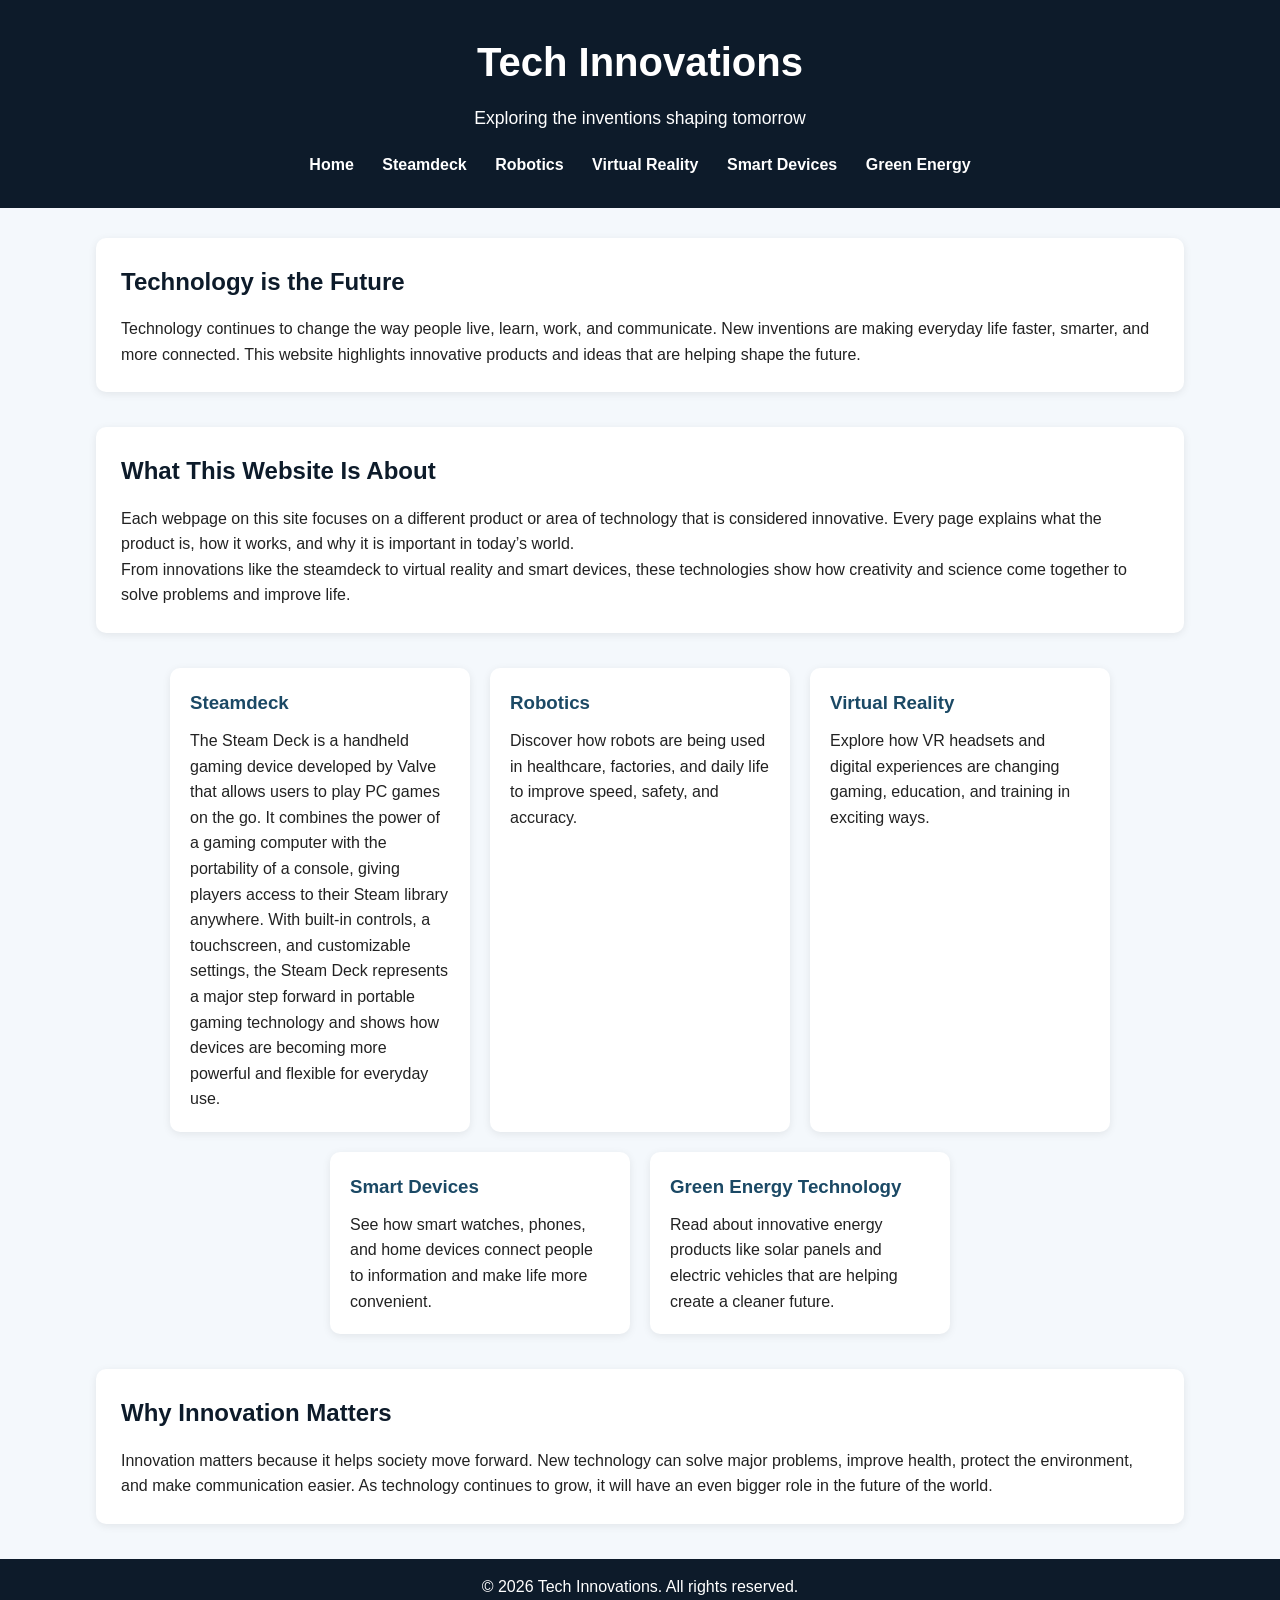
<file: home.html>
<!DOCTYPE html>
<html lang="en">
<head>
  <meta charset="UTF-8" />
  <meta name="viewport" content="width=device-width, initial-scale=1.0" />
  <title>Tech Innovations | Home</title>
  <link rel="stylesheet" href="Home.css"/>
</head>
<body>
  <header>
    <h1>Tech Innovations</h1>
    <p class="tagline">Exploring the inventions shaping tomorrow</p>

    <nav>
      <a href="index.html">Home</a>
      <a href="steamdeck.html">Steamdeck</a>
      <a href="robotics.html">Robotics</a>
      <a href="vr.html">Virtual Reality</a>
      <a href="smartdevices.html">Smart Devices</a>
      <a href="greenenergy.html">Green Energy</a>
    </nav>
  </header>

  <main>
    <section class="hero">
      <h2>Technology is the Future</h2>
      <p>
        Technology continues to change the way people live, learn, work, and communicate.
        New inventions are making everyday life faster, smarter, and more connected.
        This website highlights innovative products and ideas that are helping shape the future.
      </p>
    </section>

    <section class="intro">
      <h2>What This Website Is About</h2>
      <p>
        Each webpage on this site focuses on a different product or area of technology
        that is considered innovative. Every page explains what the product is, how it works,
        and why it is important in today’s world.
      </p>
      <p>
        From innovations like the steamdeck to virtual reality and smart devices, these technologies
        show how creativity and science come together to solve problems and improve life.
      </p>
    </section>

    <section class="cards">
      <div class="card">
        <h3>Steamdeck </h3>
        <p>
          The Steam Deck is a handheld gaming device developed by Valve that allows users to play PC games on the go. 
          It combines the power of a gaming computer with the portability of a console, giving players access to their Steam library anywhere. 
          With built-in controls, a touchscreen, and customizable settings, the Steam Deck represents a major step forward in portable gaming technology and shows how devices are becoming more powerful and flexible for everyday use.
        </p>
      </div>
      <div class="card">
        <h3>Robotics</h3>
        <p>
          Discover how robots are being used in healthcare, factories, and daily life to improve
          speed, safety, and accuracy.
        </p>
      </div>

      <div class="card">
        <h3>Virtual Reality</h3>
        <p>
          Explore how VR headsets and digital experiences are changing gaming, education,
          and training in exciting ways.
        </p>
      </div>

      <div class="card">
        <h3>Smart Devices</h3>
        <p>
          See how smart watches, phones, and home devices connect people to information
          and make life more convenient.
        </p>
      </div>

      <div class="card">
        <h3>Green Energy Technology</h3>
        <p>
          Read about innovative energy products like solar panels and electric vehicles
          that are helping create a cleaner future.
        </p>
      </div>
    </section>

    <section class="future">
      <h2>Why Innovation Matters</h2>
      <p>
        Innovation matters because it helps society move forward. New technology can solve
        major problems, improve health, protect the environment, and make communication easier.
        As technology continues to grow, it will have an even bigger role in the future of the world.
      </p>
    </section>
  </main>

  <footer>
    <p>&copy; 2026 Tech Innovations. All rights reserved.</p>
  </footer>
</body>
</html>
</file>
<file: Home.css>
* {
  margin: 0;
  padding: 0;
  box-sizing: border-box;
}

body {
  font-family: Arial, sans-serif;
  background-color: #f4f8fc;
  color: #222;
  line-height: 1.6;
}

header {
  background: #0d1b2a;
  color: white;
  text-align: center;
  padding: 30px 20px;
}

header h1 {
  font-size: 2.5rem;
  margin-bottom: 10px;
}

.tagline {
  font-size: 1.1rem;
  margin-bottom: 20px;
}

nav {
  margin-top: 15px;
}

nav a {
  color: white;
  text-decoration: none;
  margin: 0 12px;
  font-weight: bold;
}

nav a:hover {
  color: #66c2ff;
}

main {
  width: 85%;
  max-width: 1100px;
  margin: 30px auto;
}

section {
  margin-bottom: 35px;
}

.hero,
.intro,
.future {
  background: white;
  padding: 25px;
  border-radius: 10px;
  box-shadow: 0 2px 8px rgba(0, 0, 0, 0.08);
}

.hero h2,
.intro h2,
.future h2 {
  color: #0d1b2a;
  margin-bottom: 15px;
}

.cards {
  display: flex;
  flex-wrap: wrap;
  gap: 20px;
  justify-content: center;
}

.card {
  background: white;
  width: 300px;
  padding: 20px;
  border-radius: 10px;
  box-shadow: 0 2px 8px rgba(0, 0, 0, 0.08);
}

.card h3 {
  color: #1b4965;
  margin-bottom: 10px;
}

footer {
  text-align: center;
  background: #0d1b2a;
  color: white;
  padding: 15px;
  margin-top: 30px;
}
</file>
